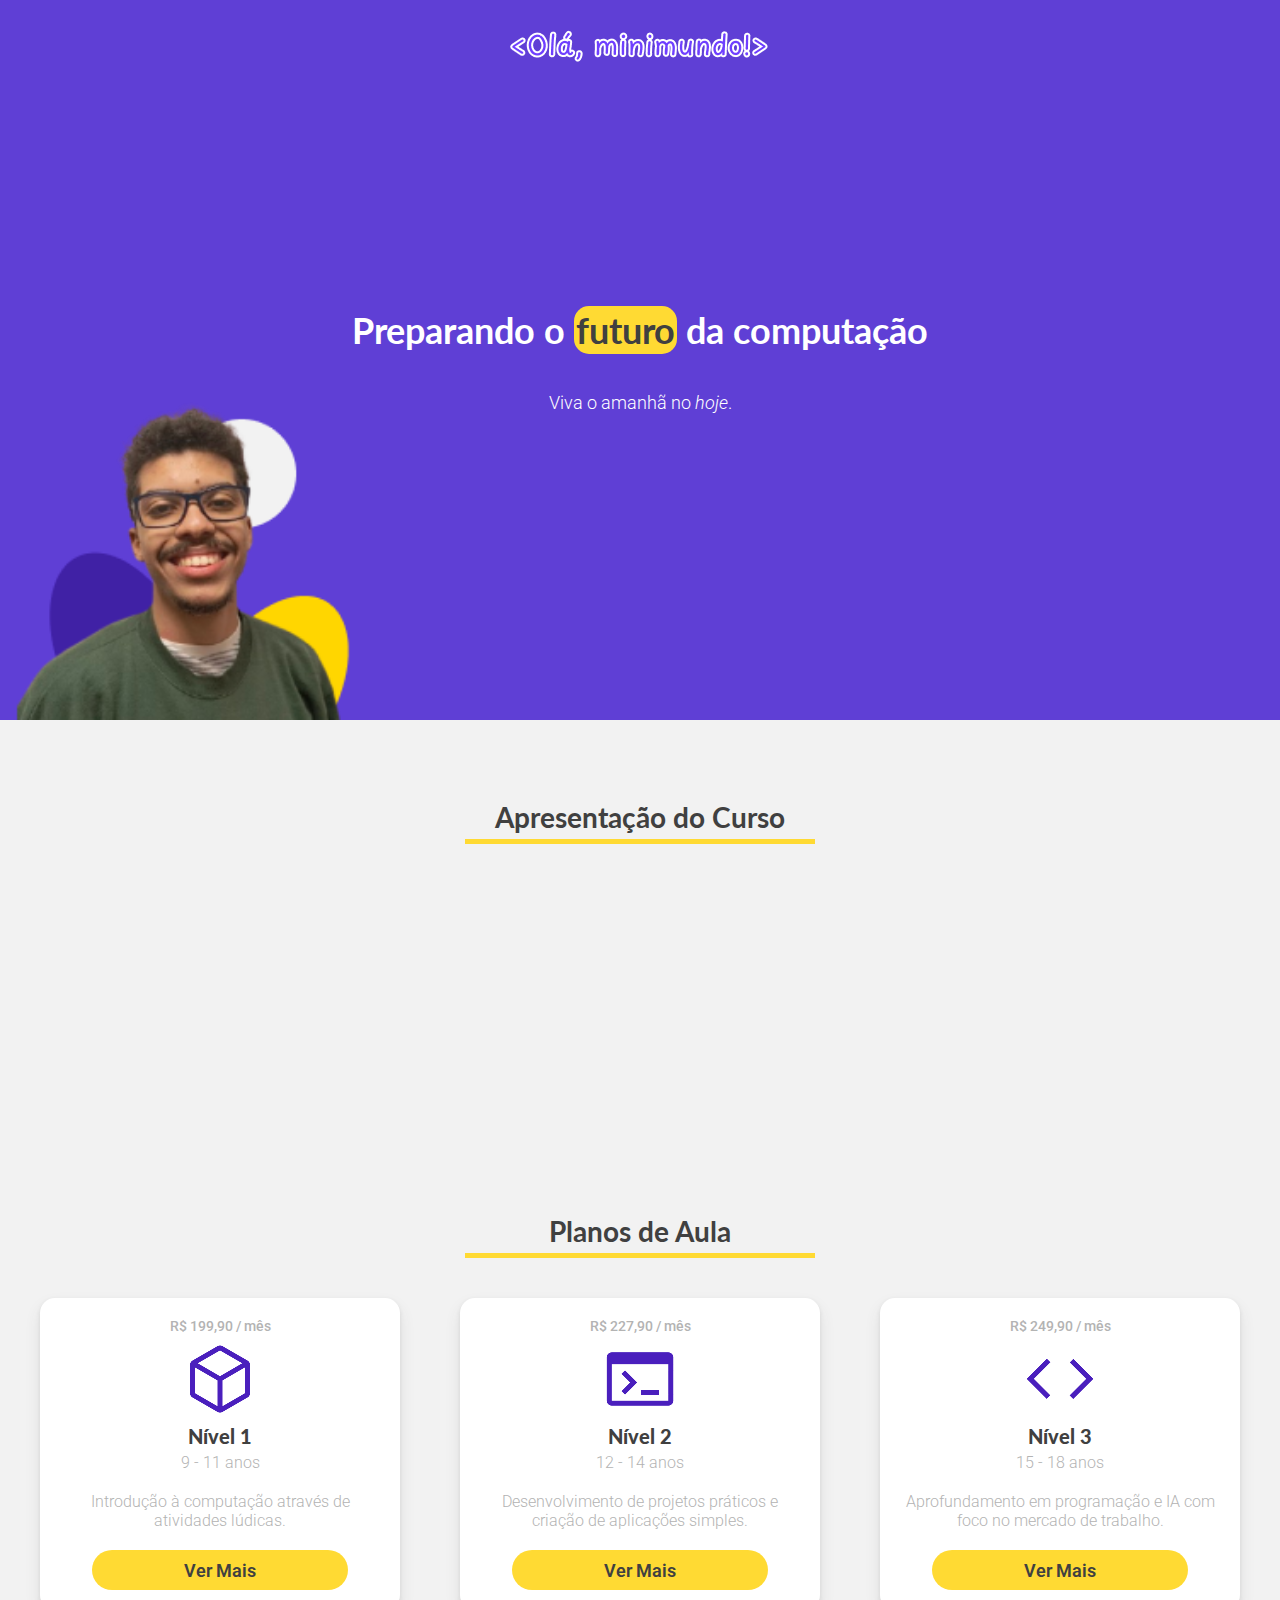
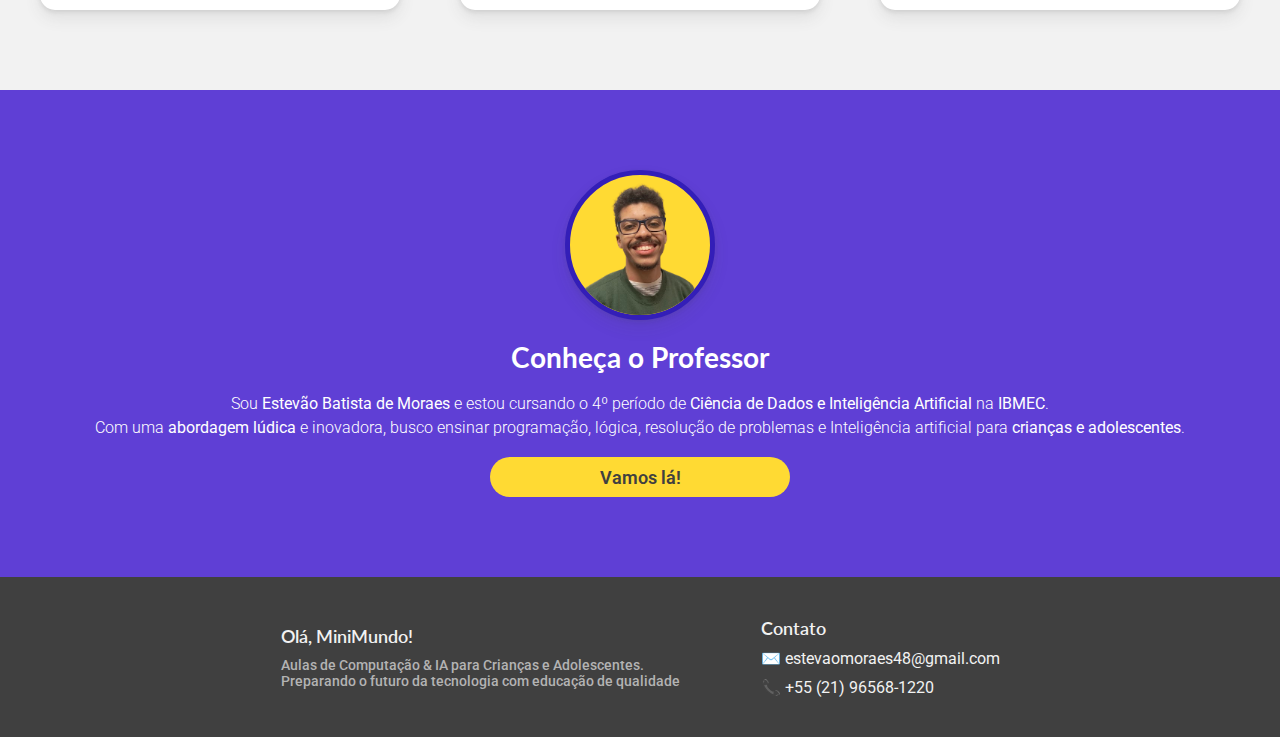
<file: index.html>
<!DOCTYPE html>
<html lang="pt-BR">
<head>
    <meta charset="UTF-8">
    <meta name="viewport" content="width=device-width, initial-scale=1.0">
    <title>Olá, MiniMundo! — Aulas de Computação & IA para Crianças e Adolescentes</title>
    <link rel="stylesheet" href="./index.css">
</head>
<body>

    <!-- Primeiro Banner -->
    <section class="banner" id="capa">
        <img class="logo" id="logo-cabecalho" src="./src/imgs/logo.png" alt="Logo da Olá, MiniMundo!">
        <div class="container" id="cabecalho-slogans">
            <h1 class="titulo" id="slogan1">Preparando o <span class="destaque">futuro</span> da computação</h1>
            <h5 class="subtitulo" id="slogan2">Viva o amanhã no <em>hoje</em>.</h5>
        </div>
        <img class="imagem-banner" src="./src/imgs/img-banner.png" alt="professor do curso sorrindo">
    </section>

    <!-- Apresentação do Curso -->
    <section class="container apr-curso">
        <div class="container separador-topico">
            <h2 class="titulo">Apresentação do Curso</h2>
            <div class="linha-decorativa"></div>
        </div>

        <iframe id="ifr_apr-curso" src="" frameborder="0"></iframe>
    </section>

    <!-- Planos de Aulas -->
    <section class="container planos">
        <div class="container separador-topico">
            <h2 class="titulo">Planos de Aula</h2>
            <div class="linha-decorativa"></div>
        </div>

        <ul class="grid-cartoes">
            <div class="container cartao-plano">
                <div class="container ctn-sup-cartao">
                    <h5 class="texto2">R$ 199,90 / mês</h5>
                    <img src="./src/icons/nivel1.png">
                    <h3 class="titulo2">Nível 1</h3>
                    <p class="texto3">9 - 11 anos</p>
                </div>
                
                <div class="container ctn-inf-cartao">
                    <p class="texto3">Introdução à computação através de atividades lúdicas.</p>
                    <a class="btn-link" href="#">Ver Mais</a>
                </div>
            </div>
            
            <div class="container cartao-plano">
                <div class="container ctn-sup-cartao">
                    <h5 class="texto2">R$ 227,90 / mês</h5>
                    <img src="./src/icons/nivel2.png">
                    <h3 class="titulo2">Nível 2</h3>
                    <p class="texto3">12 - 14 anos</p>
                </div>
                
                <div class="container ctn-inf-cartao">
                    <p class="texto3">Desenvolvimento de projetos práticos e criação de aplicações simples.</p>
                    <a class="btn-link" href="#">Ver Mais</a>
                </div>
            </div>
            
            <div class=" container cartao-plano">
                <div class="container ctn-sup-cartao">
                    <h5 class="texto2">R$ 249,90 / mês</h5>
                    <img src="./src/icons/nivel3.png">
                    <h3 class="titulo2">Nível 3</h3>
                    <p class="texto3">15 - 18 anos</p>
                </div>
                
                <div class="container ctn-inf-cartao">
                    <p class="texto3">Aprofundamento em programação e IA com foco no mercado de trabalho.</p>
                    <a class="btn-link" href="#">Ver Mais</a>
                </div>
            </div>
        </ul>
    </section>

    <section class="container" id="fim-pg">
        <!-- Sobre o Professor -->
        <section class="banner" id="sobre-professor">
            <img id="prof-banner-fim-pg" src="./src/imgs/foto_perfil-nobg.png" alt="professor do curso sorrindo">
            <h1 class="titulo" id="conheca-professor">Conheça o Professor</h1>
            <div class="container" style="gap: var(--gap-pp);">
                <h5 class="subtitulo">Sou <strong>Estevão Batista de Moraes</strong> e estou cursando o 4º período de <strong>Ciência de Dados e Inteligência Artificial</strong> na <strong>IBMEC</strong>. </h5>
                <h5 class="subtitulo">Com uma <strong>abordagem lúdica</strong> e inovadora, busco ensinar programação, lógica, resolução de problemas e Inteligência artificial para <strong>crianças e adolescentes</strong>. </h5>
            </div>
            <a class="btn-link" href="#">Vamos lá!</a>
        </section>

        <!-- Rodapé -->
        <footer class="rodape">
            <div class="colunas-rdp">
                <h4 class="titulo2">Olá, MiniMundo!</h4>
                <p class="texto2">Aulas de Computação & IA para Crianças e Adolescentes. Preparando o futuro da tecnologia com educação de qualidade</p>
            </div>
            <div class="colunas-rdp">
                <h4 class="titulo2">Contato</h4>
                <a class="link-rdp" href="https://mail.google.com/mail/?view=cm&fs=1&to=estevaomoraes48@gmail.com&su=Contato%20pelo%20site&body=Ol%C3%A1%2C%20gostaria%20de%20mais%20informa%C3%A7%C3%B5es.">✉️ estevaomoraes48@gmail.com</a>
                <a class="link-rdp" href="https://wa.me/5521965681220?text=Oi%2C%20vim%20pelo%20site%20do%20curso.%20Gostaria%20de%20mais%20informa%C3%A7%C3%B5es%21">📞 +55 (21) 96568-1220</a>
            </div>
        </footer>
    </section>
</body>
</html>
</file>
<file: index.css>
/* Paleta inicial 
Principal -> #373698
Secundária -> #EDC405
Detalhes -> #2E2E43
Branco -> #F9F9F9
Preto -> #0C0C0C
*/

/* --- Importação das fontes --- */
@import url('https://fonts.googleapis.com/css2?family=Lato:wght@100;300;400;700;900&family=Roboto:wght@100;300;400;500;700;900&display=swap');

:root {
    /* Cores */
    --roxo-principal: hsl(253 64% 54%);
    --roxo-escuro: hsl(248 72% 42%);
    --amarelo-destaque: hsl(49 100% 60%);
    --amarelo-hover: hsl(45 100% 55%);

    --branco: hsl(0 0% 100%);
    --cinza-claro: hsl(0 0% 95%);
    --cinza-medio: hsl(0 0% 70%);
    --cinza-escuro: hsl(0 0% 25%);

    --primaria: var(--roxo-principal);
    --secundaria: var(--amarelo-destaque);
    --primaria-hover: var(--roxo-escuro);
    --secundaria-hover: var(--amarelo-hover);

    /* Espaçamentos */
    --gap-pp: 5px;
    --gap-p: 10px;
    --gap-m: 20px;
    --gap-g: 40px;
    --gap-max: 80px;

    /* Tamanho Fontes */
    --tam-pp: 14px;
    --tam-p: 16px;
    --tam-m: 18px;
    --tam-g: 20px;
    --tam-gg: 28px;
    --tam-max: 36px;
}

* {
    box-sizing: border-box;
    margin: 0px;
}


body, .container, .banner, .btn-link {
    display: flex;
    flex-direction: column;
    justify-content: center;
    align-items: center;
}

body {
    font-family: Roboto, sans-serif;
    background-color: var(--cinza-claro);
    gap: var(--gap-max);
}

.banner {
    position: relative;
    background-color: var(--primaria);
    width: 100%;
    height: 80vh;
}

.banner#capa  {
    gap: var(--gap-g);
}

#cabecalho-slogans {
    gap: var(--gap-g);
    padding: var(--gap-g);
}

.logo {
    /*  */
}

#logo-cabecalho {
    position: absolute;
    top: var(--gap-m);
}

.titulo {
    font-family: Lato;
    font-weight: 700;
    color: var(--branco);
    font-size: var(--tam-gg);
}

#slogan1 {
    font-size: var(--tam-max);
}

.destaque {
    background-color: var(--secundaria);
    color: var(--cinza-escuro);
    padding: 2px;
    border-radius: 15px;
}

.subtitulo {
    font-size: var(--tam-m);
    font-weight: 300;
    color: var(--branco);
}

.imagem-banner {
    position: absolute;
    bottom: 0;
    left: 0;
    width: 300px;
}

.separador-topico {
    display: flex;
    flex-direction: column;
    align-items: center; justify-content: center;
}

.apr-curso{
    width: 100%;
    color: var(--cinza-escuro);
    gap: var(--gap-g);
}

.apr-curso .titulo, .container.planos .titulo {
    color: var(--cinza-escuro);
}

.separador-topico {
    width: 100%;
    gap: var(--gap-pp);
}

.linha-decorativa {
    background-color: var(--secundaria);
    width: 60%;
    max-width: 350px;
    height: 5px;
    padding-left: var(--gap-p);
    padding-right: var(--gap-p);
}

#ifr_apr-curso {
    width: 90%;
    max-width: 800px;
    border-radius: 15px;
    height: 250px;
    transition: transform 0.3s ease;
}

#ifr_apr-curso:hover {
    cursor: pointer;
    transform: scale(1.02)
}

.container.planos {
    gap: var(--gap-g);
}

.grid-cartoes {
    padding-left: var(--gap-m);
    padding-right: var(--gap-m);
    width: 100%;
    display: grid;
    grid-template-columns: 1fr;
    gap: var(--gap-m);
    place-items: center;
}

.cartao-plano {
    background-color: var(--branco);
    width: 90%;
    max-width: 500px;
    padding-top: var(--gap-m);
    padding-bottom: var(--gap-m);
    border-radius: 15px;
    padding: var(--gap-m);
    gap: var(--gap-m);
    text-align: center;
    box-shadow:
        0 2px 4px rgba(64, 64, 64, 0.12),
        0 8px 16px rgba(64, 64, 64, 0.1);
    transition: box-shadow 0.3s ease, transform 0.3s ease;
}

.cartao-plano:hover, .cartao-plano:active {
    transform: scale(1.02);
    box-shadow:
        0 4px 8px rgba(64, 64, 64, 0.15),
        0 12px 24px rgba(64, 64, 64, 0.12);
}

.ctn-sup-cartao {
    gap: var(--gap-pp);
}

.texto2, .texto3 {
    color: var(--cinza-medio);
}

.titulo2 {
    color: var(--cinza-escuro);
    font-family: Lato;
    font-size: var(--tam-g);
    font-weight: 900;
}

.texto2 {
    font-weight: 500;
    font-size: var(--tam-pp);
}

.texto3 {
    font-weight: 300;
    font-size: var(--tam-p);
}

.ctn-inf-cartao {
    gap: var(--gap-m);
}

.btn-link {
    background-color: var(--secundaria);
    width: 80%;
    max-width: 300px;
    height: 40px;
    border-radius: 30px;
    color: var(--cinza-escuro);
    font-weight: 600;
    font-size: var(--tam-m);
    text-align: center;
    text-decoration: none;
    transition: background-color 0.3s ease;
}

.btn-link:hover {
    cursor: pointer;
    background-color: var(--secundaria-hover);
}

#fim-pg {
    width: 100%;
    height: max-content;
}

.banner#sobre-professor {
    height: max-content;
    padding: var(--gap-max);
    padding-inline: var(--gap-m);
    gap: var(--gap-m);
}

#sobre-professor .subtitulo {
    font-size: var(--tam-p);
    text-align: center;
}

#prof-banner-fim-pg {
    user-select: none;
    width: 150px;
    height: 150px;
    object-fit: cover;
    border-radius: 50%;
    filter: brightness(110%), contrast(150%);
    border: var(--roxo-escuro) 5px solid;
    background-color: var(--amarelo-destaque);
    transition: transform 0.3s ease;
    box-shadow:
        0 2px 4px rgba(64, 64, 64, 0.12),
        0 8px 16px rgba(64, 64, 64, 0.1);
}

#prof-banner-fim-pg:hover, #prof-banner-fim-pg:active {
    transform: scale(1.1);
    box-shadow:
        0 4px 8px rgba(64, 64, 64, 0.15),
        0 12px 24px rgba(64, 64, 64, 0.12);
}

.rodape, .colunas-rdp {
    display: flex;
    flex-direction: column;
}

.rodape {
    width: 100%;
    height: max-content;
    gap: var(--gap-m);
    padding: var(--gap-g);
    padding-inline: var(--gap-p);
    background-color: var(--cinza-escuro);
    color: var(--cinza-claro);
}

.rodape .titulo2 {
    color: var(--cinza-claro);
    font-weight: 600;
    font-size: var(--tam-m);
}

.colunas-rdp {
    gap: var(--gap-p);
    max-width: 400px;
}

.link-rdp {
    color: var(--cinza-claro);
    text-decoration: none;
}

.link-rdp:hover {
    cursor: pointer;
}

@media screen and (min-width: 920px) {
    .grid-cartoes {
        grid-template-columns: 1fr 1fr 1fr;
    }

    .rodape {
        flex-direction: row;
        justify-content: center;
        align-items: center;
        gap: var(--gap-max);
    }
}

@media screen and (min-width: 720px) {
    .imagem-banner {
        width: 400px;
    }
}
</file>
